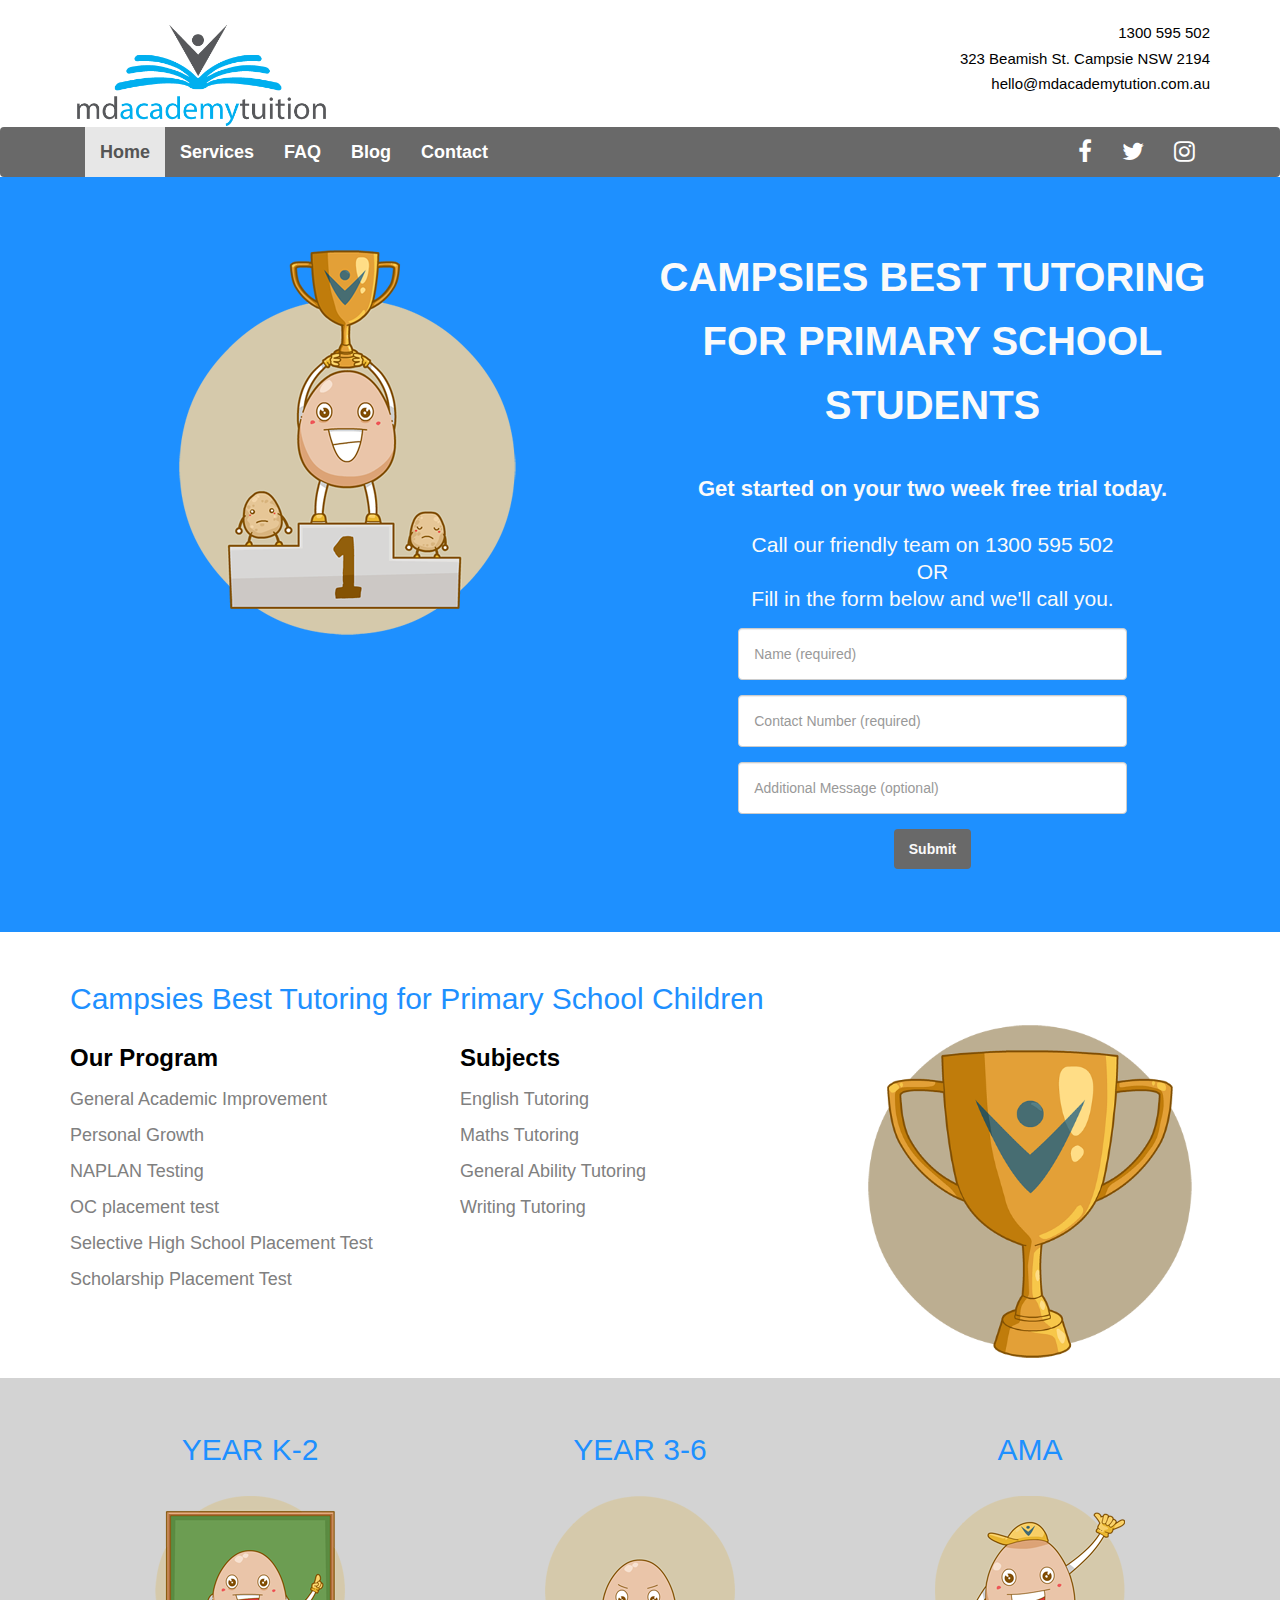
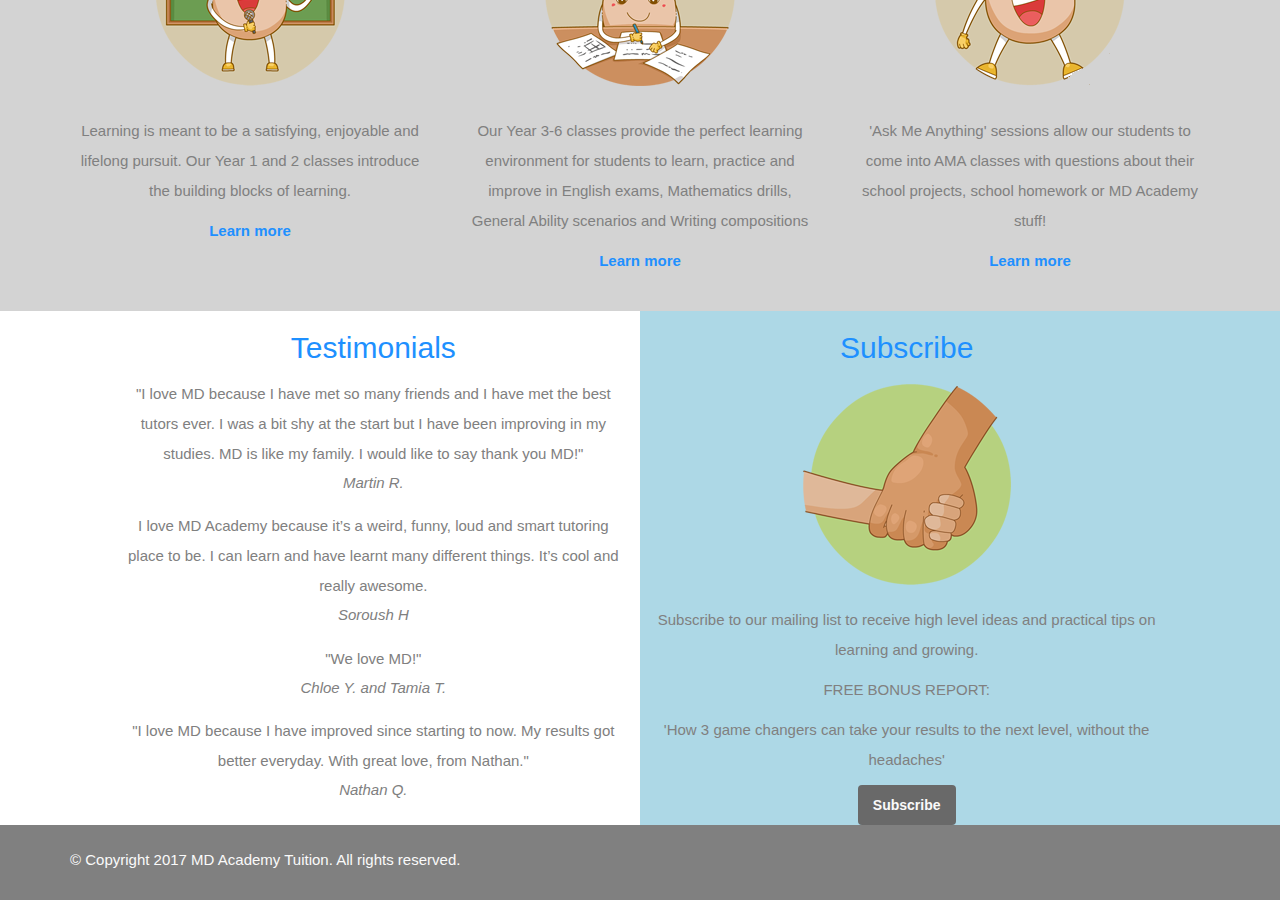
<file: index.html>
<!DOCTYPE html>
<html lang="en">

<head>
    <meta charset="utf-8">
    <meta http-equiv="X-UA-Compatible" content="IE=edge">
    <meta name="viewport" content="width=device-width, initial-scale=1">
    <!-- The above 3 meta tags *must* come first in the head; any other head content must come *after* these tags -->
    <title>Jit MD Academy</title>

    <!-- Bootstrap -->
    <link href="css/bootstrap.min.css" rel="stylesheet">
    <link href="https://maxcdn.bootstrapcdn.com/font-awesome/4.7.0/css/font-awesome.min.css" rel="stylesheet">
    <link href="main.css" rel="stylesheet">

    <!-- HTML5 shim and Respond.js for IE8 support of HTML5 elements and media queries -->
    <!-- WARNING: Respond.js doesn't work if you view the page via file:// -->
    <!--[if lt IE 9]>
      <script src="https://oss.maxcdn.com/html5shiv/3.7.3/html5shiv.min.js"></script>
      <script src="https://oss.maxcdn.com/respond/1.4.2/respond.min.js"></script>
    <![endif]-->
</head>

<body>
    <section class="contact-us">
        <div class="container">
            <div class="row">
                <div class="col-md-3">
                    <img src="images/md-logo.png" alt="Md Academy logo" class="img-responsive logo">
                </div>
                <div class="col-md-9 text-center top-contact">
                    <p>1300 595 502 <br> 323 Beamish St. Campsie NSW 2194 <br>hello@mdacademytution.com.au</p>
                </div>
            </div>
        </div>
    </section>

    <!--End contact-us Section -->

    <nav class="navbar navbar-default">
        <div class="container">
            <div class="navbar-header">
                <button type="button" class="navbar-toggle collapsed" data-toggle="collapse" data-target="#main-nav-collapse">
                        <span class="sr-only">Toggle Navigation</span>
                        <span class="icon-bar"></span>
                        <span class="icon-bar"></span>
                        <span class="icon-bar"></span>
                    </button>
            </div>
            <div class="collapse navbar-collapse" id="main-nav-collapse">
                <ul class="nav navbar-nav">
                    <li class="active"><a href="index.html">Home</a></li>
                    <li><a href="services.html">Services</a></li>
                    <li><a href="faq.html">FAQ</a></li>
                    <li><a href="Blog.html">Blog</a></li>
                    <li><a href="Contact.html">Contact</a></li>
                </ul>
                <!--Social icons begin -->
                <ul class="nav navbar-nav navbar-right social hidden-xs">
                    <li><a href="#"><i class="fa fa-lg fa-facebook"></i></a></li>
                    <li><a href="#"><i class="fa fa-lg fa-twitter"></i></a></li>
                    <li><a href="#"><i class="fa fa-lg fa-instagram"></i></a></li>
                </ul>
            </div>
        </div>
    </nav>

    <!--End Navigation-->

    <section class="jumbotron">
        <div class="container match-my-cols">
            <div class="row text-center">
                <div class="col-md-6">
                    <img src="images/best-tutoring.png" alt="Best tutoring in Campsie" class="img-responsive center-block">
                </div>
                <div class="col-md-6 text-center">
                    <h1>Campsies best tutoring <br> for primary school students </h1>
                    <h2>Get started on your two week free trial today.</h2>
                    <p>Call our friendly team on 1300 595 502 <br>OR<br>Fill in the form below and we'll call you.</p>
                    <!--Start form -->
                    <form>
                        <div class="form-group">
                            <label class="sr-only" for="name-input">Add name</label>
                            <input type="text" class="form-control" id="name-input" placeholder="Name (required)">
                        </div>
                        <div class="form-group">
                            <label class="sr-only" for="number-input">Add number</label>
                            <input type="text" class="form-control" id="number-input" placeholder="Contact Number (required)">
                        </div>
                        <div class="form-group">
                            <label class="sr-only" for="additional-input">Additional information optional</label>
                            <input type="text" class="form-control" id="additional-input" placeholder="Additional Message (optional)">
                        </div>
                        <div class="form-group">
                            <button class="btn btn-default" name="submit" type="submit">Submit</button>
                        </div>
                    </form>
                </div>
            </div>
        </div>
    </section>
    <!--End Jumbotron -->
    <section class="program">
        <div class="container">
            <div class="row">
                <div class="col-md-12">
                    <h2>Campsies Best Tutoring for Primary School Children</h2>
                </div>
            </div>
            <div class="row">
                <div class="col-md-4">
                    <h3>Our Program</h3>
                    <ul class="list-unstyled">
                        <li>General Academic Improvement</li>
                        <li>Personal Growth</li>
                        <li>NAPLAN Testing</li>
                        <li>OC placement test</li>
                        <li>Selective High School Placement Test</li>
                        <li>Scholarship Placement Test</li>
                    </ul>
                </div>
                <div class="col-md-4">
                    <h3>Subjects</h3>
                    <ul class="list-unstyled">
                        <li>English Tutoring</li>
                        <li>Maths Tutoring</li>
                        <li>General Ability Tutoring</li>
                        <li>Writing Tutoring</li>
                    </ul>
                </div>
                <div class="col-md-4 hidden-xs">
                    <img src="images/md-trophy.png" alt="Number one trophy" class="center-block trophy">
                </div>
            </div>
        </div>
    </section>

    <!--End Program -->

    <section class="services">
        <div class="container">
            <div class="row text-center">
                <div class="col-md-4">
                    <h2>Year K-2</h2>
                    <img src="images/year-2-tutoring.png" alt="Happy learning" class="img-responsive center-block">
                    <p>Learning is meant to be a satisfying, enjoyable and lifelong pursuit. Our Year 1 and 2 classes introduce
                        the building blocks of learning.</p>
                    <a href="#">Learn more</a>
                </div>
                <div class="col-md-4">
                    <h2>Year 3-6</h2>
                    <img src="images/year-6-tutoring.png" alt="Studying Hard" class="img-responsive center-block">
                    <p>Our Year 3-6 classes provide the perfect learning environment for students to learn, practice and improve
                        in English exams, Mathematics drills, General Ability scenarios and Writing compositions</p>
                    <a href="#">Learn more</a>
                </div>
                <div class="col-md-4">
                    <h2>AMA</h2>
                    <img src="images/ama-tutoring.png" alt="Happy learning" class="img-responsive center-block">
                    <p>'Ask Me Anything' sessions allow our students to come into AMA classes with questions about their school
                        projects, school homework or MD Academy stuff!</p>
                    <a href="#">Learn more</a>
                </div>
            </div>
        </div>
    </section>

    <!--end Services -->

    <section class="testimonial-subscribe">
        <div class="container-fluid">
            <div class="row text-center match-my-cols">
                <div class="col-md-offset-1 col-md-5">
                    <h2>Testimonials</h2>
                    <div class="testimonial">
                        <p>"I love MD because I have met so many friends and I have met the best tutors ever. I was a bit shy
                            at the start but I have been improving in my studies. MD is like my family. I would like to say
                            thank you MD!"</p>
                        <p>Martin R.</p>
                    </div>
                    <div class="testimonial">
                        <p>I love MD Academy because it’s a weird, funny, loud and smart tutoring place to be. I can learn and
                            have learnt many different things. It’s cool and really awesome.</p>
                        <p>Soroush H</p>
                    </div>
                    <div class="testimonial">
                        <p>"We love MD!"</p>
                        <p>Chloe Y. and Tamia T.</p>
                    </div>
                    <div class="testimonial">
                        <p>"I love MD because I have improved since starting to now. My results got better everyday. With great
                            love, from Nathan."</p>
                        <p>Nathan Q.</p>
                    </div>
                </div>
                <div class="col-md-5 subscribe">
                    <h2>Subscribe</h2>
                    <img src="images/hands.png" alt="Hands holding" class="img-responsive center-block">
                    <p>Subscribe to our mailing list to receive high level ideas and practical tips on learning and growing.</p>
                    <p>FREE BONUS REPORT:</p>
                    <p>'How 3 game changers can take your results to the next level, without the headaches'</p>
                    <button class="btn btn-default" type="button">Subscribe</button>
                </div>
                <div class="col-md-1 subscribe">
                </div>
            </div>
        </div>
    </section>

    <!--end testimonial-subscribe -->

    <section class="footer">
        <div class="container">
            <div class="row">
                <div class="col-md-12">
                    <p>© Copyright 2017 MD Academy Tuition. All rights reserved.</p>
                </div>
            </div>
        </div>
    </section>

    <!-- End footer-->

    <!-- jQuery (necessary for Bootstrap's JavaScript plugins) -->
    <script src="https://ajax.googleapis.com/ajax/libs/jquery/1.12.4/jquery.min.js"></script>
    <!-- Include all compiled plugins (below), or include individual files as needed -->
    <script src="js/bootstrap.min.js"></script>
</body>

</html>
</file>
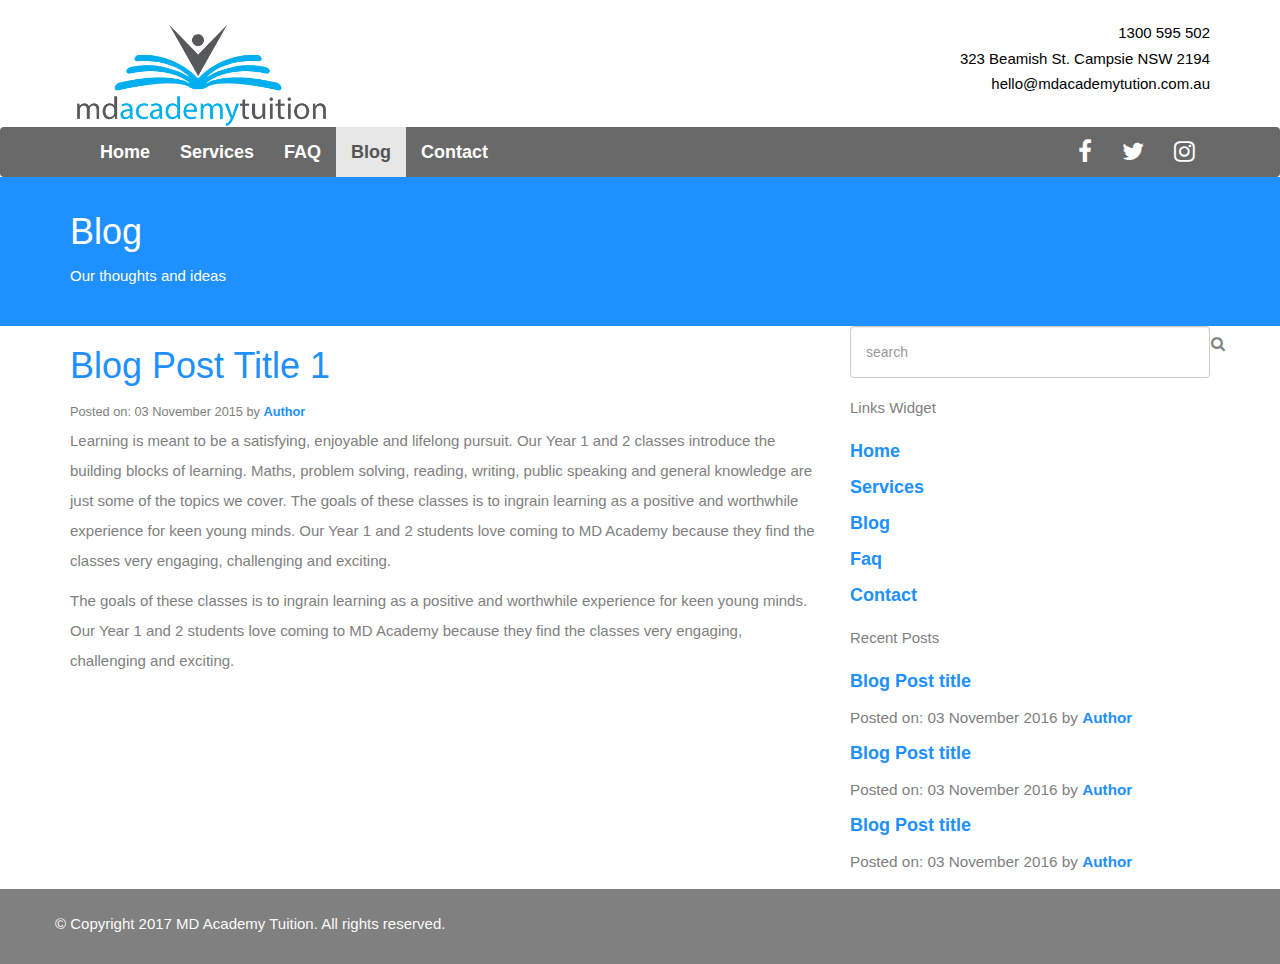
<file: Blog-single.html>
<!DOCTYPE html>
<html lang="en">

<head>
    <meta charset="utf-8">
    <meta http-equiv="X-UA-Compatible" content="IE=edge">
    <meta name="viewport" content="width=device-width, initial-scale=1">
    <!-- The above 3 meta tags *must* come first in the head; any other head content must come *after* these tags -->
    <title>Jit MD Academy</title>

    <!-- Bootstrap -->
    <link href="css/bootstrap.min.css" rel="stylesheet">
    <link href="https://maxcdn.bootstrapcdn.com/font-awesome/4.7.0/css/font-awesome.min.css" rel="stylesheet">
    <link href="main.css" rel="stylesheet">

    <!-- HTML5 shim and Respond.js for IE8 support of HTML5 elements and media queries -->
    <!-- WARNING: Respond.js doesn't work if you view the page via file:// -->
    <!--[if lt IE 9]>
      <script src="https://oss.maxcdn.com/html5shiv/3.7.3/html5shiv.min.js"></script>
      <script src="https://oss.maxcdn.com/respond/1.4.2/respond.min.js"></script>
    <![endif]-->
</head>

<body>
    <section class="contact-us">
        <div class="container">
            <div class="row">
                <div class="col-md-3">
                    <img src="images/md-logo.png" alt="Md Academy logo" class="img-responsive logo">
                </div>
                <div class="col-md-9 text-center top-contact">
                    <p>1300 595 502 <br> 323 Beamish St. Campsie NSW 2194 <br>hello@mdacademytution.com.au</p>
                </div>
            </div>
        </div>
    </section>

    <!--End contact-us Section -->

    <nav class="navbar navbar-default">
        <div class="container">
            <div class="navbar-header">
                <button type="button" class="navbar-toggle collapsed" data-toggle="collapse" data-target="#main-nav-collapse">
                        <span class="sr-only">Toggle Navigation</span>
                        <span class="icon-bar"></span>
                        <span class="icon-bar"></span>
                        <span class="icon-bar"></span>
                    </button>
            </div>
            <div class="collapse navbar-collapse" id="main-nav-collapse">
                <ul class="nav navbar-nav">
                    <li><a href="index.html">Home</a></li>
                    <li><a href="services.html">Services</a></li>
                    <li><a href="faq.html">FAQ</a></li>
                    <li class="active"><a href="blog.html">Blog</a></li>
                    <li><a href="contact.html">Contact</a></li>
                </ul>
                <!--Social icons begin -->
                <ul class="nav navbar-nav navbar-right social hidden-xs">
                    <li><a href="#"><i class="fa fa-lg fa-facebook"></i></a></li>
                    <li><a href="#"><i class="fa fa-lg fa-twitter"></i></a></li>
                    <li><a href="#"><i class="fa fa-lg fa-instagram"></i></a></li>
                </ul>
            </div>
        </div>
    </nav>
    <!--End Navigation-->
    <section class="heading">
        <div class="container">
            <div class="row">
                <div class="col-md-12">
                    <h1>Blog</h1>
                    <p>Our thoughts and ideas</p>
                </div>
            </div>
        </div>
    </section>
    <!--end heading -->

    <section class="blog-post">
        <div class="container">
            <div class="row">
                <div class="col-md-8">
                    <div class="post-wrapper">
                        <h1>Blog Post Title 1</h1>
                        <small>Posted on: 03 November 2015 by <a href="#" rel="author">Author </a></small>
                        <p> Learning is meant to be a satisfying, enjoyable and lifelong pursuit. Our Year 1 and 2 classes introduce
                            the building blocks of learning. Maths, problem solving, reading, writing, public speaking and
                            general knowledge are just some of the topics we cover. The goals of these classes is to ingrain
                            learning as a positive and worthwhile experience for keen young minds. Our Year 1 and 2 students
                            love coming to MD Academy because they find the classes very engaging, challenging and exciting.</p>
                        <p>The goals of these classes is to ingrain learning as a positive and worthwhile experience for keen
                            young minds. Our Year 1 and 2 students love coming to MD Academy because they find the classes
                            very engaging, challenging and exciting.</p>
                    </div>
                    <!--end post wrapper-->
                </div>
                <div class="col-md-4">
                    <div class="form-group">
                        <label class="sr-only" for="search">Search</label>
                        <input type="text" class="form-control" id="search" placeholder="search">
                        <i class="fa fa-search"></i>
                    </div>
                    <div class="side-widget">
                        <div class="links widget">
                            <p>Links Widget</p>
                            <ul class="list-unstyled">
                                <li><a href="#">Home</a></li>
                                <li><a href="#">Services</a></li>
                                <li><a href="#">Blog</a></li>
                                <li><a href="#">Faq</a></li>
                                <li><a href="#">Contact</a></li>
                            </ul>
                        </div>
                        <div class="recent-posts">
                            <p>Recent Posts</p>
                            <ul class="list-unstyled">
                                <li><a href="#">Blog Post title</a></li>
                                <small>Posted on: 03 November 2016 by <a href="#" rel="author">Author </a></small>
                                <li><a href="#">Blog Post title</a></li>
                                <small>Posted on: 03 November 2016 by <a href="#" rel="author">Author </a></small>
                                <li><a href="#">Blog Post title</a></li>
                                <small>Posted on: 03 November 2016 by <a href="#" rel="author">Author </a></small>
                            </ul>
                        </div>
                    </div>
                </div>
            </div>
        </div>
    </section>
    <!--end blog post-->
    <section class="footer">
        <div class="container">
            <div class="row">
                <p>© Copyright 2017 MD Academy Tuition. All rights reserved.</p>
            </div>
        </div>
    </section>

    <!-- End footer-->

    <!-- jQuery (necessary for Bootstrap's JavaScript plugins) -->
    <script src="https://ajax.googleapis.com/ajax/libs/jquery/1.12.4/jquery.min.js"></script>
    <!-- Include all compiled plugins (below), or include individual files as needed -->
    <script src="js/bootstrap.min.js"></script>
</body>

</html>
</file>
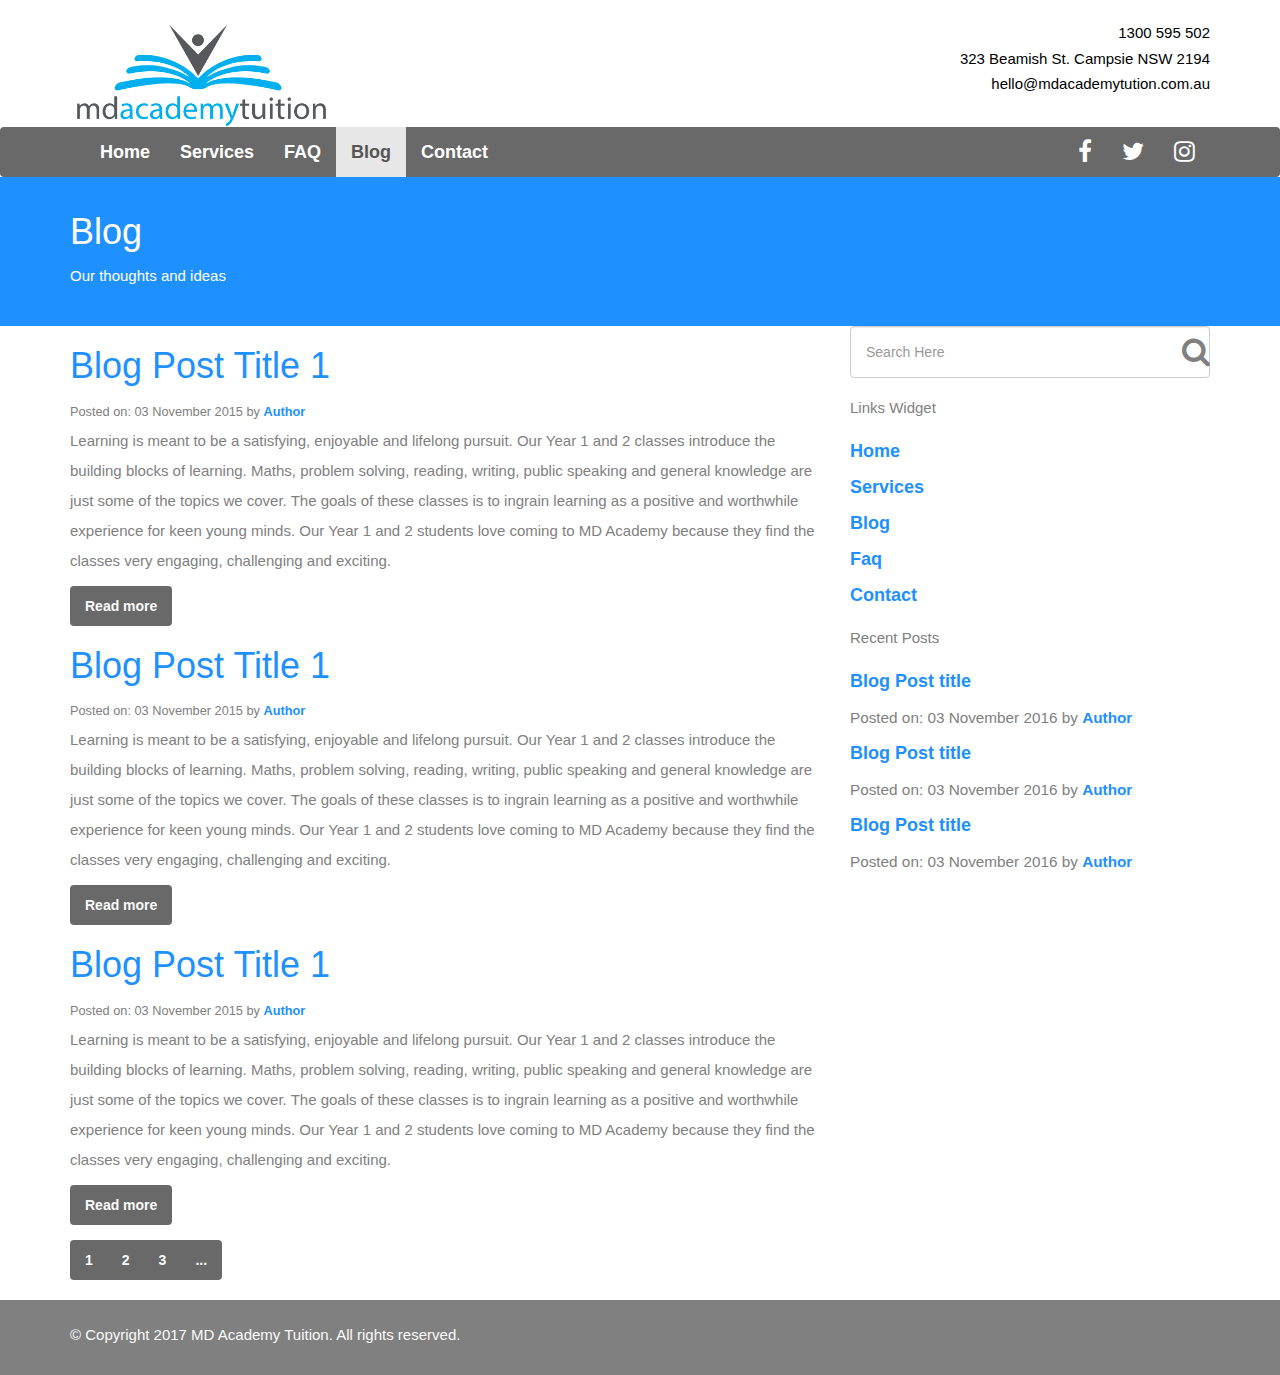
<file: Blog.html>
<!DOCTYPE html>
<html lang="en">

<head>
    <meta charset="utf-8">
    <meta http-equiv="X-UA-Compatible" content="IE=edge">
    <meta name="viewport" content="width=device-width, initial-scale=1">
    <!-- The above 3 meta tags *must* come first in the head; any other head content must come *after* these tags -->
    <title>Jit MD Academy</title>

    <!-- Bootstrap -->
    <link href="css/bootstrap.min.css" rel="stylesheet">
    <link href="https://maxcdn.bootstrapcdn.com/font-awesome/4.7.0/css/font-awesome.min.css" rel="stylesheet">
    <link href="main.css" rel="stylesheet">

    <!-- HTML5 shim and Respond.js for IE8 support of HTML5 elements and media queries -->
    <!-- WARNING: Respond.js doesn't work if you view the page via file:// -->
    <!--[if lt IE 9]>
      <script src="https://oss.maxcdn.com/html5shiv/3.7.3/html5shiv.min.js"></script>
      <script src="https://oss.maxcdn.com/respond/1.4.2/respond.min.js"></script>
    <![endif]-->
</head>

<body>
    <section class="contact-us">
        <div class="container">
            <div class="row">
                <div class="col-md-3">
                    <img src="images/md-logo.png" alt="Md Academy logo" class="img-responsive logo">
                </div>
                <div class="col-md-9 text-center top-contact">
                    <p>1300 595 502 <br> 323 Beamish St. Campsie NSW 2194 <br>hello@mdacademytution.com.au</p>
                </div>
            </div>
        </div>
    </section>

    <!--End contact-us Section -->

    <nav class="navbar navbar-default">
        <div class="container">
            <div class="navbar-header">
                <button type="button" class="navbar-toggle collapsed" data-toggle="collapse" data-target="#main-nav-collapse">
                        <span class="sr-only">Toggle Navigation</span>
                        <span class="icon-bar"></span>
                        <span class="icon-bar"></span>
                        <span class="icon-bar"></span>
                    </button>
            </div>
            <div class="collapse navbar-collapse" id="main-nav-collapse">
                <ul class="nav navbar-nav">
                    <li><a href="index.html">Home</a></li>
                    <li><a href="services.html">Services</a></li>
                    <li><a href="faq.html">FAQ</a></li>
                    <li class="active"><a href="blog.html">Blog</a></li>
                    <li><a href="contact.html">Contact</a></li>
                </ul>
                <!--Social icons begin -->
                <ul class="nav navbar-nav navbar-right social hidden-xs">
                    <li><a href="#"><i class="fa fa-lg fa-facebook"></i></a></li>
                    <li><a href="#"><i class="fa fa-lg fa-twitter"></i></a></li>
                    <li><a href="#"><i class="fa fa-lg fa-instagram"></i></a></li>
                </ul>
            </div>
        </div>
    </nav>
    <!--End Navigation-->
    <section class="heading">
        <div class="container">
            <div class="row">
                <div class="col-md-12">
                    <h1>Blog</h1>
                    <p>Our thoughts and ideas</p>
                </div>
            </div>
        </div>
    </section>
    <!--end heading -->

    <section class="blog-post">
        <div class="container">
            <div class="row">
                <div class="col-md-8">
                    <div class="post-wrapper">
                        <h1>Blog Post Title 1</h1>
                        <small>Posted on: 03 November 2015 by <a href="#" rel="author">Author </a></small>
                        <p>
                            Learning is meant to be a satisfying, enjoyable and lifelong pursuit. Our Year 1 and 2 classes introduce the building blocks
                            of learning. Maths, problem solving, reading, writing, public speaking and general knowledge
                            are just some of the topics we cover. The goals of these classes is to ingrain learning as a
                            positive and worthwhile experience for keen young minds. Our Year 1 and 2 students love coming
                            to MD Academy because they find the classes very engaging, challenging and exciting.</p>
                        <a class="btn btn-default" href="#" role="button">Read more</a>
                    </div>
                    <div class="post-wrapper">
                        <h1>Blog Post Title 1</h1>
                        <small>Posted on: 03 November 2015 by <a href="#" rel="author">Author </a></small>
                        <p>
                            Learning is meant to be a satisfying, enjoyable and lifelong pursuit. Our Year 1 and 2 classes introduce the building blocks
                            of learning. Maths, problem solving, reading, writing, public speaking and general knowledge
                            are just some of the topics we cover. The goals of these classes is to ingrain learning as a
                            positive and worthwhile experience for keen young minds. Our Year 1 and 2 students love coming
                            to MD Academy because they find the classes very engaging, challenging and exciting.</p>
                        <a class="btn btn-default" href="#" role="button">Read more</a>
                    </div>
                    <div class="post-wrapper">
                        <h1>Blog Post Title 1</h1>
                        <small>Posted on: 03 November 2015 by <a href="#" rel="author">Author </a></small>
                        <p>
                            Learning is meant to be a satisfying, enjoyable and lifelong pursuit. Our Year 1 and 2 classes introduce the building blocks
                            of learning. Maths, problem solving, reading, writing, public speaking and general knowledge
                            are just some of the topics we cover. The goals of these classes is to ingrain learning as a
                            positive and worthwhile experience for keen young minds. Our Year 1 and 2 students love coming
                            to MD Academy because they find the classes very engaging, challenging and exciting.</p>
                        <a class="btn btn-default" href="#" role="button">Read more</a>
                    </div>
                    <div class="btn-group" role="group" aria-label="next pages">
                        <button type="button" class="btn btn-default">1</button>
                        <button type="button" class="btn btn-default">2</button>
                        <button type="button" class="btn btn-default">3</button>
                        <button type="button" class="btn btn-default">...</button>
                    </div>
                </div>
                <!--end post wrapper-->
                <div class="col-md-4">
                    <div class="form-group search">
                        <label class="sr-only" for="search">Search</label>
                        <input type="text" class="form-control" id="search" placeholder="Search Here">
                        <i class="fa fa-search fa-2x"></i>
                    </div>
                    <!--End search bar -->

                    <div class="side-widget">
                        <div class="links widget">
                            <p>Links Widget</p>
                            <ul class="list-unstyled">
                                <li><a href="#">Home</a></li>
                                <li><a href="#">Services</a></li>
                                <li><a href="#">Blog</a></li>
                                <li><a href="#">Faq</a></li>
                                <li><a href="#">Contact</a></li>
                            </ul>
                        </div>
                        <div class="recent-posts">
                            <p>Recent Posts</p>
                            <ul class="list-unstyled">
                                <li><a href="#">Blog Post title</a></li>
                                <small>Posted on: 03 November 2016 by <a href="#" rel="author">Author </a></small>
                                <li><a href="#">Blog Post title</a></li>
                                <small>Posted on: 03 November 2016 by <a href="#" rel="author">Author </a></small>
                                <li><a href="#">Blog Post title</a></li>
                                <small>Posted on: 03 November 2016 by <a href="#" rel="author">Author </a></small>
                            </ul>
                        </div>
                    </div>
                </div>
            </div>
        </div>
    </section>
    <!--end blog post-->
    <section class="footer">
        <div class="container">
            <div class="row">
                <div class="col-md-12">
                    <p>© Copyright 2017 MD Academy Tuition. All rights reserved.</p>
                </div>
            </div>
        </div>
    </section>

    <!-- End footer-->

    <!-- jQuery (necessary for Bootstrap's JavaScript plugins) -->
    <script src="https://ajax.googleapis.com/ajax/libs/jquery/1.12.4/jquery.min.js"></script>
    <!-- Include all compiled plugins (below), or include individual files as needed -->
    <script src="js/bootstrap.min.js"></script>
</body>

</html>
</file>
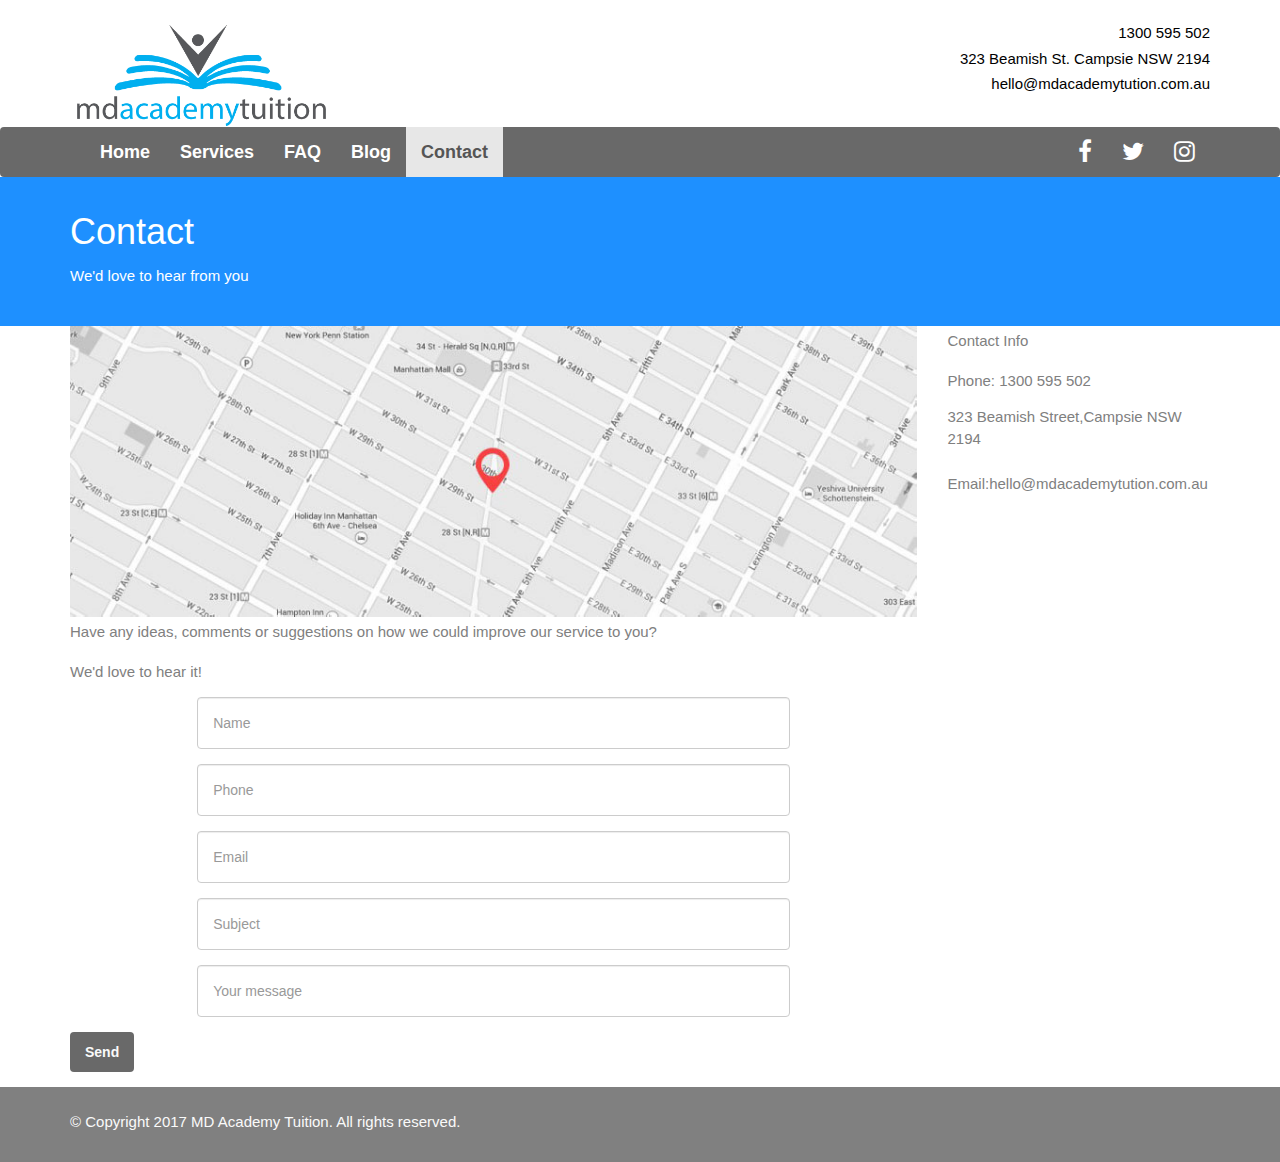
<file: Contact.html>
<!DOCTYPE html>
<html lang="en">

<head>
    <meta charset="utf-8">
    <meta http-equiv="X-UA-Compatible" content="IE=edge">
    <meta name="viewport" content="width=device-width, initial-scale=1">
    <!-- The above 3 meta tags *must* come first in the head; any other head content must come *after* these tags -->
    <title>Jit MD Academy</title>

    <!-- Bootstrap -->
    <link href="css/bootstrap.min.css" rel="stylesheet">
    <link href="https://maxcdn.bootstrapcdn.com/font-awesome/4.7.0/css/font-awesome.min.css" rel="stylesheet">
    <link href="main.css" rel="stylesheet">

    <!-- HTML5 shim and Respond.js for IE8 support of HTML5 elements and media queries -->
    <!-- WARNING: Respond.js doesn't work if you view the page via file:// -->
    <!--[if lt IE 9]>
      <script src="https://oss.maxcdn.com/html5shiv/3.7.3/html5shiv.min.js"></script>
      <script src="https://oss.maxcdn.com/respond/1.4.2/respond.min.js"></script>
    <![endif]-->
</head>

<body>
    <section class="contact-us">
        <div class="container">
            <div class="row">
                <div class="col-md-3">
                    <img src="images/md-logo.png" alt="Md Academy logo" class="img-responsive logo">
                </div>
                <div class="col-md-9 text-center top-contact">
                    <p>1300 595 502 <br> 323 Beamish St. Campsie NSW 2194 <br>hello@mdacademytution.com.au</p>
                </div>
            </div>
        </div>
    </section>

    <!--End contact-us Section -->

    <nav class="navbar navbar-default">
        <div class="container">
            <div class="navbar-header">
                <button type="button" class="navbar-toggle collapsed" data-toggle="collapse" data-target="#main-nav-collapse">
                        <span class="sr-only">Toggle Navigation</span>
                        <span class="icon-bar"></span>
                        <span class="icon-bar"></span>
                        <span class="icon-bar"></span>
                    </button>
            </div>
            <div class="collapse navbar-collapse" id="main-nav-collapse">
                <ul class="nav navbar-nav">
                    <li><a href="index.html">Home</a></li>
                    <li><a href="services.html">Services</a></li>
                    <li><a href="faq.html">FAQ</a></li>
                    <li><a href="blog.html">Blog</a></li>
                    <li class="active"><a href="contact.html">Contact</a></li>
                </ul>
                <!--Social icons begin -->
                <ul class="nav navbar-nav navbar-right social hidden-xs">
                    <li><a href="#"><i class="fa fa-lg fa-facebook"></i></a></li>
                    <li><a href="#"><i class="fa fa-lg fa-twitter"></i></a></li>
                    <li><a href="#"><i class="fa fa-lg fa-instagram"></i></a></li>
                </ul>
            </div>
        </div>
    </nav>

    <!--End Navigation-->
    <section class="heading">
        <div class="container">
            <div class="row">
                <div class="col-md-12">
                    <h1>Contact</h1>
                    <p>We'd love to hear from you</p>
                </div>
            </div>
        </div>
    </section>
    <!--end heading -->
    <section class="contact-info">
        <div class="container">
            <div class="row">
                <div class="col-md-9 hidden-xs">
                    <img src="images/image-contact.jpg" alt="location map" class="img-responsive">
                </div>
                <div class="col-md-3">
                    <p>Contact Info</p>
                    <p>Phone: 1300 595 502</p>
                    <address>323 Beamish Street,Campsie NSW 2194</address>
                    <p>Email:hello@mdacademytution.com.au</p>
                </div>
                <div class="col-md-9">
                    <p>Have any ideas, comments or suggestions on how we could improve our service to you?</p>
                    <p>We'd love to hear it!</p>
                    <form>
                        <div class="form-group">
                            <label class="sr-only" for="name-input">Name</label>
                            <input type="text" class="form-control" id="name-input" placeholder="Name">
                        </div>
                        <div class="form-group">
                            <label class="sr-only" for="number-input">Phone</label>
                            <input type="text" class="form-control" id="number-input" placeholder="Phone">
                        </div>
                        <div class="form-group">
                            <label class="sr-only" for="email-input">Email</label>
                            <input type="text" class="form-control" id="email-input" placeholder="Email">
                        </div>
                        <div class="form-group">
                            <label class="sr-only" for="subject-input">Subject</label>
                            <input type="text" class="form-control" id="subject-input" placeholder="Subject">
                        </div>
                        <div class="form-group">
                            <label class="sr-only" for="message-input">Your message</label>
                            <input type="text" class="form-control" id="message-input" placeholder="Your message">
                        </div>
                        <div class="form-group">
                            <button class="btn btn-default" name="submit" type="submit">Send</button>
                        </div>
                    </form>
                </div>
            </div>
        </div>
        <!--end contact info -->
    </section>
    <section class="footer">
        <div class="container">
            <div class="row">
                <div class="col-md-12">
                    <p>© Copyright 2017 MD Academy Tuition. All rights reserved.</p>
                </div>
            </div>
        </div>
    </section>

    <!-- End footer-->

    <!-- jQuery (necessary for Bootstrap's JavaScript plugins) -->
    <script src="https://ajax.googleapis.com/ajax/libs/jquery/1.12.4/jquery.min.js"></script>
    <!-- Include all compiled plugins (below), or include individual files as needed -->
    <script src="js/bootstrap.min.js"></script>
</body>

</html>
</file>
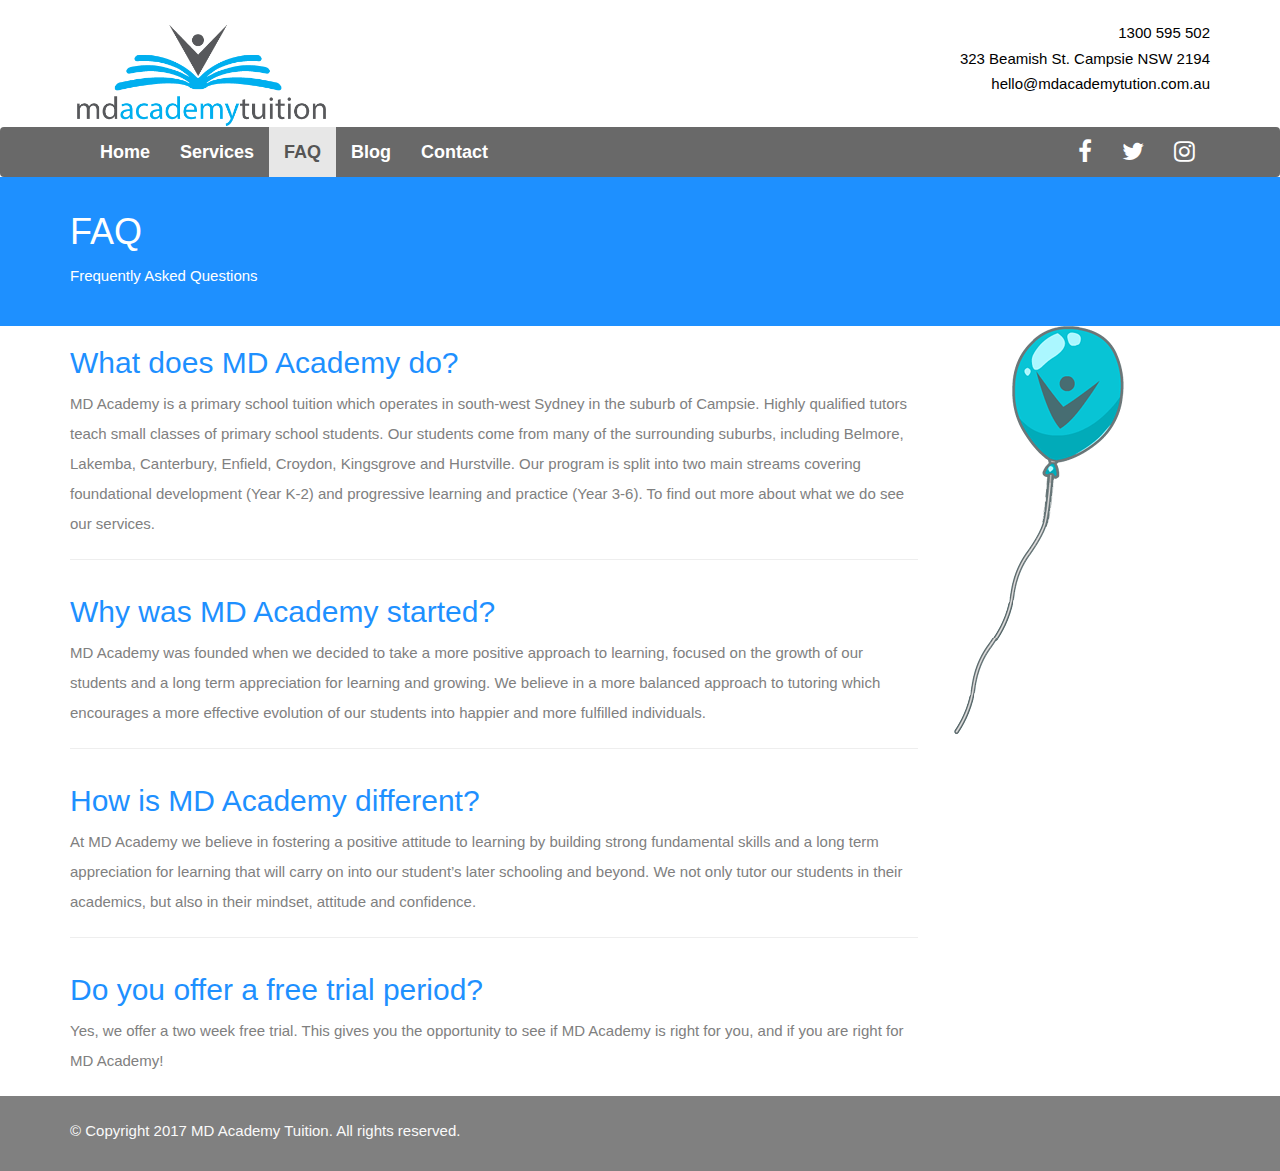
<file: faq.html>
<!DOCTYPE html>
<html lang="en">

<head>
    <meta charset="utf-8">
    <meta http-equiv="X-UA-Compatible" content="IE=edge">
    <meta name="viewport" content="width=device-width, initial-scale=1">
    <!-- The above 3 meta tags *must* come first in the head; any other head content must come *after* these tags -->
    <title>Jit MD Academy</title>

    <!-- Bootstrap -->
    <link href="css/bootstrap.min.css" rel="stylesheet">
    <link href="https://maxcdn.bootstrapcdn.com/font-awesome/4.7.0/css/font-awesome.min.css" rel="stylesheet">
    <link href="main.css" rel="stylesheet">

    <!-- HTML5 shim and Respond.js for IE8 support of HTML5 elements and media queries -->
    <!-- WARNING: Respond.js doesn't work if you view the page via file:// -->
    <!--[if lt IE 9]>
      <script src="https://oss.maxcdn.com/html5shiv/3.7.3/html5shiv.min.js"></script>
      <script src="https://oss.maxcdn.com/respond/1.4.2/respond.min.js"></script>
    <![endif]-->
</head>

<body>
    <section class="contact-us">
        <div class="container">
            <div class="row">
                <div class="col-md-3">
                    <img src="images/md-logo.png" alt="Md Academy logo" class="img-responsive logo">
                </div>
                <div class="col-md-9 text-center top-contact">
                    <p>1300 595 502 <br> 323 Beamish St. Campsie NSW 2194 <br>hello@mdacademytution.com.au</p>
                </div>
            </div>
        </div>
    </section>

    <!--End contact-us Section -->

    <nav class="navbar navbar-default">
        <div class="container">
            <div class="navbar-header">
                <button type="button" class="navbar-toggle collapsed" data-toggle="collapse" data-target="#main-nav-collapse">
                        <span class="sr-only">Toggle Navigation</span>
                        <span class="icon-bar"></span>
                        <span class="icon-bar"></span>
                        <span class="icon-bar"></span>
                    </button>
            </div>
            <div class="collapse navbar-collapse" id="main-nav-collapse">
                <ul class="nav navbar-nav">
                    <li><a href="index.html">Home</a></li>
                    <li><a href="services.html">Services</a></li>
                    <li class="active"><a href="faq.html">FAQ</a></li>
                    <li><a href="blog.html">Blog</a></li>
                    <li><a href="contact.html">Contact</a></li>
                </ul>
                <!--Social icons begin -->
                <ul class="nav navbar-nav navbar-right social hidden-xs">
                    <li><a href="#"><i class="fa fa-lg fa-facebook"></i></a></li>
                    <li><a href="#"><i class="fa fa-lg fa-twitter"></i></a></li>
                    <li><a href="#"><i class="fa fa-lg fa-instagram"></i></a></li>
                </ul>
            </div>
        </div>
    </nav>

    <!--End Navigation-->
    <section class="heading">
        <div class="container">
            <div class="row">
                <div class="col-md-12">
                    <h1>FAQ</h1>
                    <p>Frequently Asked Questions</p>
                </div>
            </div>
        </div>
    </section>
    <!--end heading -->
    <section class="questions">
        <div class="container">
            <div class="row">
                <div class="col-md-9">
                    <h2>What does MD Academy do?</h2>
                    <p>MD Academy is a primary school tuition which operates in south-west Sydney in the suburb of Campsie.
                        Highly qualified tutors teach small classes of primary school students. Our students come from many
                        of the surrounding suburbs, including Belmore, Lakemba, Canterbury, Enfield, Croydon, Kingsgrove
                        and Hurstville. Our program is split into two main streams covering foundational development (Year
                        K-2) and progressive learning and practice (Year 3-6). To find out more about what we do see our
                        services.
                    </p>
                    <hr>
                    <h2>Why was MD Academy started?</h2>
                    <p>MD Academy was founded when we decided to take a more positive approach to learning, focused on the growth
                        of our students and a long term appreciation for learning and growing. We believe in a more balanced
                        approach to tutoring which encourages a more effective evolution of our students into happier and
                        more fulfilled individuals.
                    </p>
                    <hr>
                    <h2>How is MD Academy different?</h2>
                    <p>At MD Academy we believe in fostering a positive attitude to learning by building strong fundamental
                        skills and a long term appreciation for learning that will carry on into our student’s later schooling
                        and beyond. We not only tutor our students in their academics, but also in their mindset, attitude
                        and confidence.
                    </p>
                    <hr>
                    <h2>Do you offer a free trial period?</h2>
                    <p>Yes, we offer a two week free trial. This gives you the opportunity to see if MD Academy is right for
                        you, and if you are right for MD Academy!
                    </p>
                </div>
                <div class="col-md-3 visible-md visible-lg">
                    <img src="images/md-balloon.png" alt="balloon" class="img-responsive">
                </div>
            </div>
        </div>
    </section>
    <!-- end questions -->
    <section class="footer">
        <div class="container">
            <div class="row">
                <div class="col-md-12">
                    <p>© Copyright 2017 MD Academy Tuition. All rights reserved.</p>
                </div>
            </div>
        </div>
    </section>

    <!-- End footer-->

    <!-- jQuery (necessary for Bootstrap's JavaScript plugins) -->
    <script src="https://ajax.googleapis.com/ajax/libs/jquery/1.12.4/jquery.min.js"></script>
    <!-- Include all compiled plugins (below), or include individual files as needed -->
    <script src="js/bootstrap.min.js"></script>
</body>

</html>
</file>
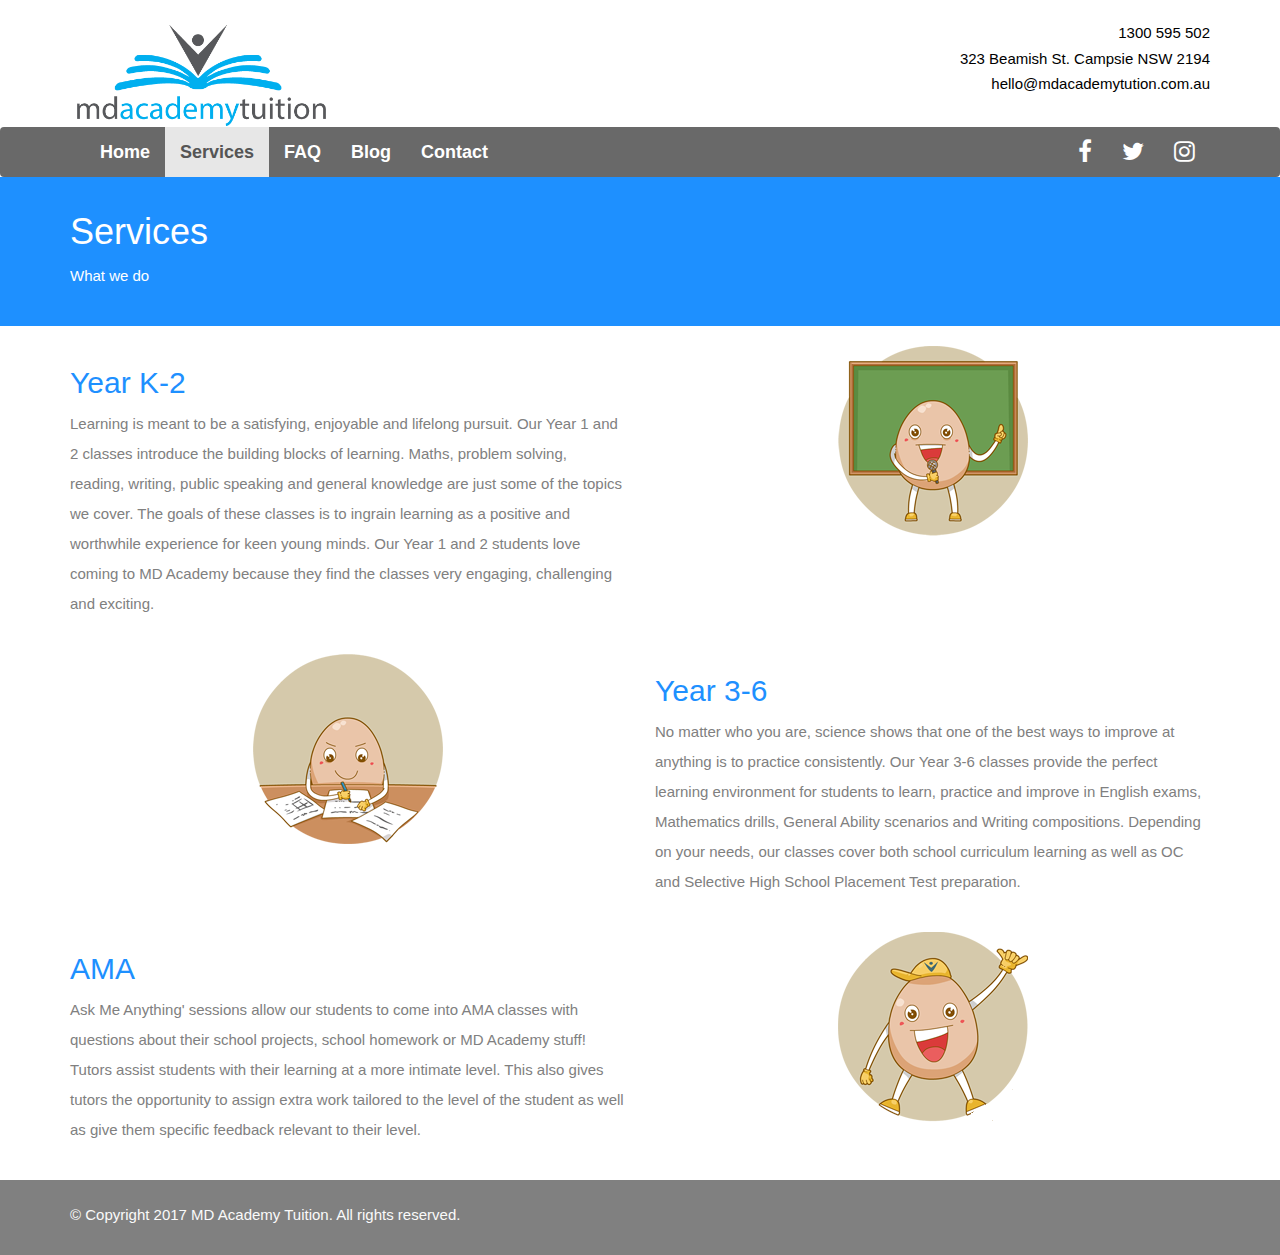
<file: services.html>
<!DOCTYPE html>
<html lang="en">

<head>
    <meta charset="utf-8">
    <meta http-equiv="X-UA-Compatible" content="IE=edge">
    <meta name="viewport" content="width=device-width, initial-scale=1">
    <!-- The above 3 meta tags *must* come first in the head; any other head content must come *after* these tags -->
    <title>Jit MD Academy</title>

    <!-- Bootstrap -->
    <link href="css/bootstrap.min.css" rel="stylesheet">
    <link href="https://maxcdn.bootstrapcdn.com/font-awesome/4.7.0/css/font-awesome.min.css" rel="stylesheet">
    <link href="main.css" rel="stylesheet">

    <!-- HTML5 shim and Respond.js for IE8 support of HTML5 elements and media queries -->
    <!-- WARNING: Respond.js doesn't work if you view the page via file:// -->
    <!--[if lt IE 9]>
      <script src="https://oss.maxcdn.com/html5shiv/3.7.3/html5shiv.min.js"></script>
      <script src="https://oss.maxcdn.com/respond/1.4.2/respond.min.js"></script>
    <![endif]-->
</head>

<body>
    <section class="contact-us">
        <div class="container">
            <div class="row">
                <div class="col-md-3">
                    <img src="images/md-logo.png" alt="Md Academy logo" class="img-responsive logo">
                </div>
                <div class="col-md-9 text-center top-contact">
                    <p>1300 595 502 <br> 323 Beamish St. Campsie NSW 2194 <br>hello@mdacademytution.com.au</p>
                </div>
            </div>
        </div>
    </section>

    <!--End contact-us Section -->

    <nav class="navbar navbar-default">
        <div class="container">
            <div class="navbar-header">
                <button type="button" class="navbar-toggle collapsed" data-toggle="collapse" data-target="#main-nav-collapse">
                        <span class="sr-only">Toggle Navigation</span>
                        <span class="icon-bar"></span>
                        <span class="icon-bar"></span>
                        <span class="icon-bar"></span>
                    </button>
            </div>
            <div class="collapse navbar-collapse" id="main-nav-collapse">
                <ul class="nav navbar-nav">
                    <li><a href="index.html">Home</a></li>
                    <li class="active"><a href="services.html">Services</a></li>
                    <li><a href="faq.html">FAQ</a></li>
                    <li><a href="blog.html">Blog</a></li>
                    <li><a href="contact.html">Contact</a></li>
                </ul>
                <!--Social icons begin -->
                <ul class="nav navbar-nav navbar-right social hidden-xs">
                    <li><a href="#"><i class="fa fa-lg fa-facebook"></i></a></li>
                    <li><a href="#"><i class="fa fa-lg fa-twitter"></i></a></li>
                    <li><a href="#"><i class="fa fa-lg fa-instagram"></i></a></li>
                </ul>
            </div>
        </div>
    </nav>

    <!--End Navigation-->
    <section class="heading">
        <div class="container">
            <div class="row">
                <div class="col-md-12">
                    <h1>Services</h1>
                    <p>What we do</p>
                </div>
            </div>
        </div>
    </section>
    <!--end heading -->
    <section class="content">
        <div class="container">
            <div class="row further-info">
                <div class="col-md-6">
                    <h2>Year K-2</h2>
                    <p>Learning is meant to be a satisfying, enjoyable and lifelong pursuit. Our Year 1 and 2 classes introduce
                        the building blocks of learning. Maths, problem solving, reading, writing, public speaking and general
                        knowledge are just some of the topics we cover. The goals of these classes is to ingrain learning
                        as a positive and worthwhile experience for keen young minds. Our Year 1 and 2 students love coming
                        to MD Academy because they find the classes very engaging, challenging and exciting.</p>
                </div>
                <div class="col-md-6">
                    <img src="images/year-2-tutoring.png" alt="Happy learning" class="img-responsive center-block">
                </div>
            </div>
            <div class="row further-info">
                <div class="col-md-6 hidden-xs hidden-sm">
                    <img src="images/year-6-tutoring.png" alt="Studying hard" class="img-responsive center-block">
                </div>
                <div class="col-md-6">
                    <h2>Year 3-6</h2>
                    <p>No matter who you are, science shows that one of the best ways to improve at anything is to practice
                        consistently. Our Year 3-6 classes provide the perfect learning environment for students to learn,
                        practice and improve in English exams, Mathematics drills, General Ability scenarios and Writing
                        compositions. Depending on your needs, our classes cover both school curriculum learning as well
                        as OC and Selective High School Placement Test preparation.</p>
                </div>
                <div class="col-md-6 visible-xs visible-sm">
                    <img src="images/year-6-tutoring.png" alt="Studying hard" class="img-responsive center-block">
                </div>
            </div>
            <div class="row further-info">
                <div class="col-md-6">
                    <h2>AMA</h2>
                    <p>Ask Me Anything' sessions allow our students to come into AMA classes with questions about their school
                        projects, school homework or MD Academy stuff! Tutors assist students with their learning at a more
                        intimate level. This also gives tutors the opportunity to assign extra work tailored to the level
                        of the student as well as give them specific feedback relevant to their level.</p>
                </div>
                <div class="col-md-6">
                    <img src="images/ama-tutoring.png" alt="Yew" class="img-responsive center-block">
                </div>
            </div>
        </div>
    </section>
    <!--end content-->

    <section class="footer">
        <div class="container">
            <div class="row">
                <div class="col-md-12">
                    <p>© Copyright 2017 MD Academy Tuition. All rights reserved.</p>
                </div>
            </div>
        </div>
    </section>

    <!-- End footer-->

    <!-- jQuery (necessary for Bootstrap's JavaScript plugins) -->
    <script src="https://ajax.googleapis.com/ajax/libs/jquery/1.12.4/jquery.min.js"></script>
    <!-- Include all compiled plugins (below), or include individual files as needed -->
    <script src="js/bootstrap.min.js"></script>
</body>

</html>
</file>
<file: main.css>
body {
    font-family: 'Open Sans', sans-serif;
    font-weight: 300;
    font-size: 15px;
    color: rgba(128,128,128,1);
    line-height: 2;
}
h1,
h2,
h3,
h4,
h5,
h6 {
    font-family: 'Open Sans', sans-serif;
    font-weight: 300;
    color: rgba(30,144,255,1);
}

ul {
    font-size: 18px;
}

a {
    color: rgba(30,144,255,1);
    font-weight: 700;
}

a:hover, 
a:focus {
    color: rgba(0,191,255,0.6);
    text-decoration: underline;
}

hr {
    margin: 20px 0 35px 0;
}

.btn {
    color: rgba(250,250,250,1);
    background-color: rgba(105,105,105,1);
    font-weight: bold;
    padding: 10px 15px;
    border: none;   
}
.btn:hover,
.btn:focus {
    background-color: rgba(105,105,105,0.6);
    color: rgba(250,250,250,1);
}

.form-control {
    padding: 25px 15px;
    width: 70%;
    margin: 0 auto;
}

.row.match-my-cols {
    overflow: hidden; 
}

.row.match-my-cols [class*="col-"]{
    margin-bottom: -99999px;
    padding-bottom: 99999px;
}

/* End base changes */

/*  Top Brand Area */
.top-contact {
    color: rgba(0,0,0,1);
    margin-top: 20px;
    margin-bottom: 20px;
    line-height: 1.7;
}

.logo {
    margin: 25px auto 0 auto;
    width: 40%;
}

/* Navigation */
.navbar {
    background-color: rgba(105,105,105,1);
    border: none;
    margin-bottom: 0;
}

.navbar-default .navbar-nav>li>a {
    color: rgba(255,255,255,1);
}

.navbar-default .navbar-nav>li>a:focus, 
.navbar-default .navbar-nav>li>a:hover {
    transform: scale(1.1);
    color: rgba(250,250,250,1);
    -webkit-transform-origin-x: 0;
}
/* nav toggle */
.navbar-default .navbar-toggle .icon-bar {
    background-color: rgba(255,255,255,1);
}
.navbar-default .navbar-toggle:focus {
    background-color: rgba(105,105,105,1);
}

/* End navigation */

/* Jumbotron */

.jumbotron {
    background-color: rgba(30,144,255,1);
    color: rgba(250,250,250,1);
}
.jumbotron h1 {
    font-size: 40px;
    line-height: 1.6;
    font-weight: 700;
    text-transform: uppercase;
}

.jumbotron h2 {
    color: inherit;
    font-weight: 700;
    font-size: 22px;
    margin-top: 40px;
    margin-bottom: 30px;
}

.jumbotron p {
    line-height: 1.3;
}
.jumbotron img {
    margin-top: 25px;
}

/* End Jumbotron */

.program h3 {
    font-weight: 700;
    color: rgba(0,0,0,1);
}

/* End front page program */

.services {
    background-color: rgba(211,211,211,1);
    padding: 35px 0 35px 0;
}

.services h2 {
    margin-bottom: 30px;
    text-transform: uppercase;
}

.services img {
    margin-bottom: 30px;
}

/* End front page services */

.testimonial {
    margin: 15px 0 25px 0;
}
.testimonial p:last-child {
    font-style: italic;
    line-height: 0.5;
}
/* End front page testimonial */

.subscribe {
    background-color: rgba(173,216,230,1);
    
}

.subscribe img {
    margin: 20px auto;
}
/* End front page subscribe */

.footer {
    background: rgba(128,128,128,1);
    color: rgba(250,250,250,1);
    padding: 20px 0 15px 0;
}
/* End footer */

.heading {
    background: rgba(30,144,255,1);
    padding: 15px 0 25px 0;
    color: rgba(255,255,255,1); 
}
.heading h1 {
    color: rgba(255,255,255,1);
}

.further-info {
    margin-top: 20px;
    margin-bottom: 25px;
}

.btn-group {
    margin: 15px 0 20px 0;
}

.search {
    position: relative;
}

.fa-search {
    position: absolute;
    top: 0;
    right: 0;
    margin: 10px 0 0 0;
}
#search {
    width: 100%;
}

.trophy {
    max-width: 45%;
    margin-bottom: 20px;
}
/* Media Queries */

/* Custom, iPhone Retina */ 
@media only screen and (min-width : 320px) {

}

/* Extra Small Devices, Phones */ 
@media only screen and (min-width : 480px) {

}

/* Small Devices, Tablets */
@media only screen and (min-width : 768px) {
.questions p:last-child {
    margin-bottom: 20px;
}
}

/* Medium Devices, Desktops */
@media only screen and (min-width : 992px) {
.top-contact p {
    text-align: right;
}
.logo {
    width: 95%;
}
.trophy {
    max-width: 90%;
}

.jumbotron img {
  display: block;
  top: 50%;
  left: 50%;
}

.absolute {
    position: relative
}
/* Large Devices, Wide Screens */
@media only screen and (min-width : 1200px) {

}
</file>
